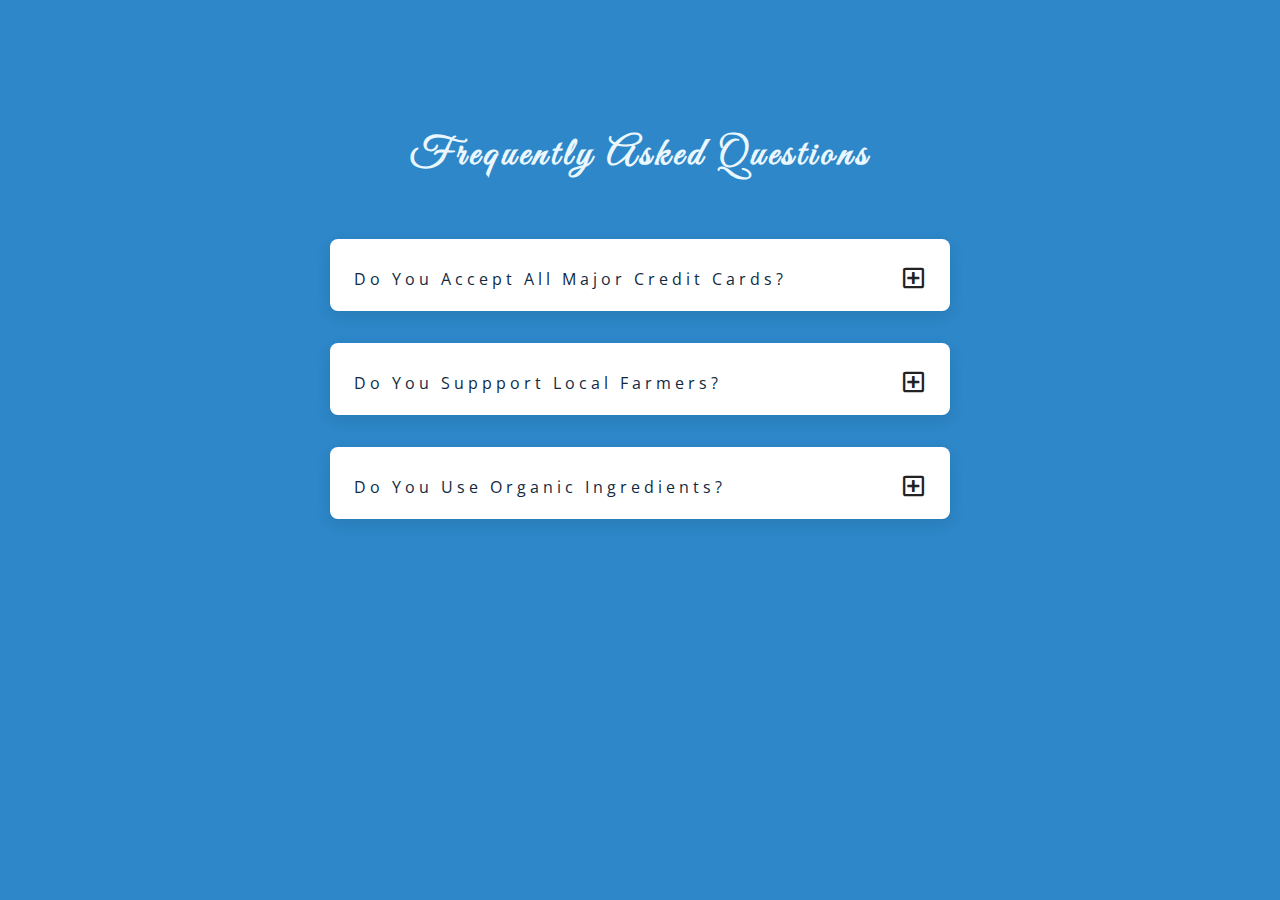
<file: index.html>
<!DOCTYPE html>
<html lang="en">
  <head>
    <meta charset="UTF-8" />
    <meta name="viewport" content="width=device-width, initial-scale=1.0" />
    <title>Accordion</title>
    <!-- font-awesome -->
    <link rel="stylesheet" href="https://cdnjs.cloudflare.com/ajax/libs/font-awesome/5.14.0/css/all.min.css" />
    <!-- extra fonts -->
    <link
      href="https://fonts.googleapis.com/css?family=Great+Vibes&display=swap"
      rel="stylesheet"
    />
    <!-- styles -->
    <link rel="stylesheet" href="./setup/styles.css" />
  </head>
  <body>
      <section class="questions">
        <!-- title -->
        <div class="title">
          <h2>frequently asked questions</h2>
        </div>
        <!-- questions -->
        <div class="section-center">
          <!-- single question -->
          <article class="question">
            <!-- question title -->
            <div class="question-title">
              <p>do you accept all major credit cards?</p>
              <button type="button" class="question-btn">
                <span class="plus-icon">
                  <i class="far fa-plus-square"></i>
                </span>
                <span class="minus-icon">
                  <i class="far fa-minus-square"></i>
                </span>
              </button>
            </div>
            <!-- question text -->
            <div class="question-text">
              <p>
                Lorem ipsum dolor sit amet, consectetur adipisicing elit. Est
                dolore illo dolores quia nemo doloribus quaerat, magni numquam
                repellat reprehenderit.
              </p>
            </div>
          </article>
          <!-- end of single question -->
          <!-- single question -->
          <article class="question">
            <!-- question title -->
            <div class="question-title">
              <p>do you suppport local farmers?</p>
              <button type="button" class="question-btn">
                <span class="plus-icon">
                  <i class="far fa-plus-square"></i>
                </span>
                <span class="minus-icon">
                  <i class="far fa-minus-square"></i>
                </span>
              </button>
            </div>
            <!-- question text -->
            <div class="question-text">
              <p>
                Lorem ipsum dolor sit amet, consectetur adipisicing elit. Est
                dolore illo dolores quia nemo doloribus quaerat, magni numquam
                repellat reprehenderit.
              </p>
            </div>
          </article>
          <!-- end of single question -->
          <!-- single question -->
          <article class="question">
            <!-- question title -->
            <div class="question-title">
              <p>do you use organic ingredients?</p>
              <!-- button -->
              <button type="button" class="question-btn">
                <span class="plus-icon">
                  <i class="far fa-plus-square"></i>
                </span>
                <span class="minus-icon">
                  <i class="far fa-minus-square"></i>
                </span>
              </button>
            </div>
            <!-- question text -->
            <div class="question-text">
              <p>
                Lorem ipsum dolor sit amet, consectetur adipisicing elit. Est
                dolore illo dolores quia nemo doloribus quaerat, magni numquam
                repellat reprehenderit.
              </p>
            </div>
          </article>
          <!-- end of single question -->
      </section>
    </main>
    <!-- javascript -->
    <script src="./setup/app.js"></script>
  </body>
</html>
</file>
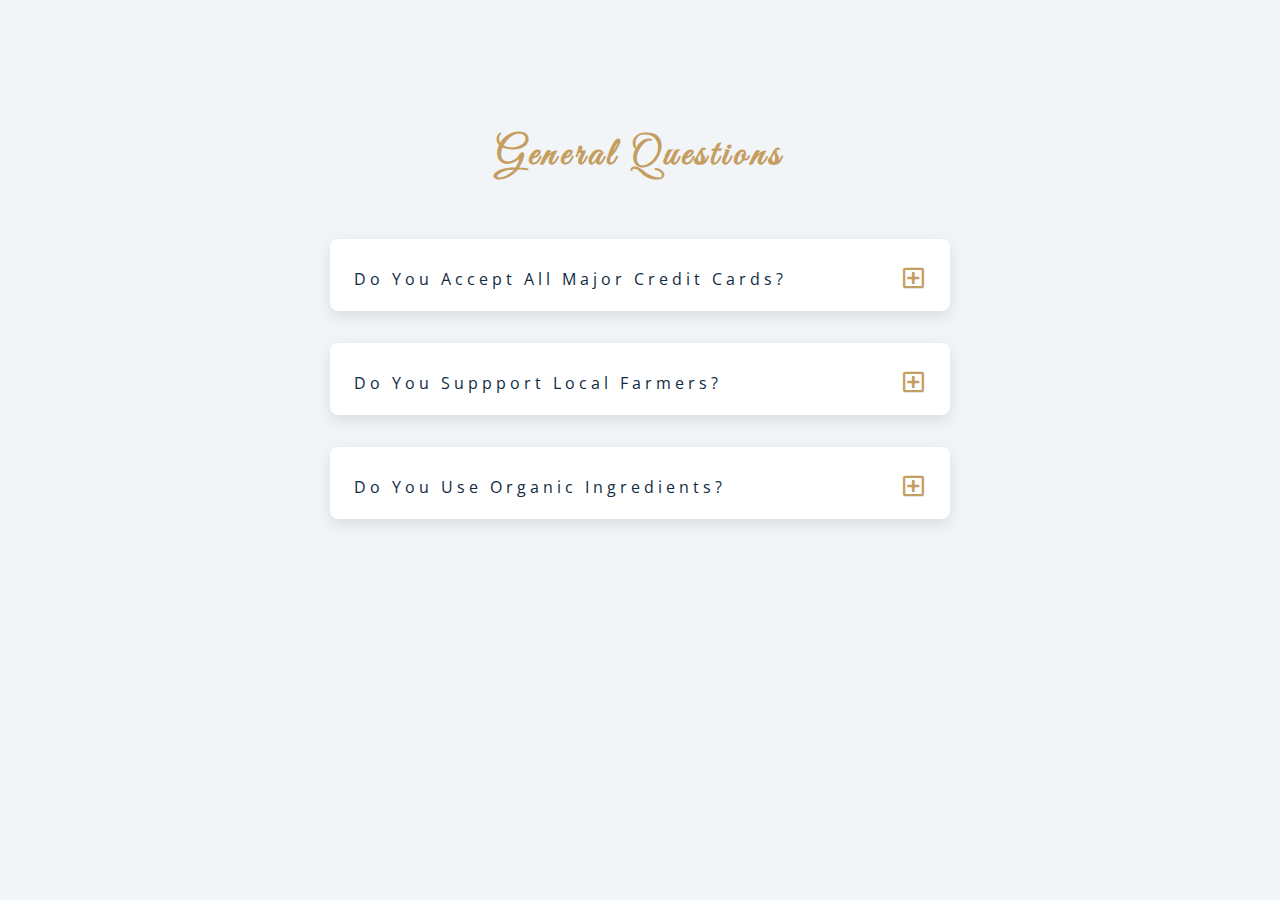
<file: final/index.html>
<!DOCTYPE html>
<html lang="en">
  <head>
    <meta charset="UTF-8" />
    <meta name="viewport" content="width=device-width, initial-scale=1.0" />
    <title>Q & A</title>
    <!-- font-awesome -->
    <link rel="stylesheet" href="https://cdnjs.cloudflare.com/ajax/libs/font-awesome/5.14.0/css/all.min.css" />
    <!-- extra fonts -->
    <link
      href="https://fonts.googleapis.com/css?family=Great+Vibes&display=swap"
      rel="stylesheet"
    />
    <!-- styles -->
    <link rel="stylesheet" href="styles.css" />
  </head>
  <body>
      <section class="questions">
        <!-- title -->
        <div class="title">
          <h2>general questions</h2>
        </div>
        <!-- questions -->
        <div class="section-center">
          <!-- single question -->
          <article class="question">
            <!-- question title -->
            <div class="question-title">
              <p>do you accept all major credit cards?</p>
              <button type="button" class="question-btn">
                <span class="plus-icon">
                  <i class="far fa-plus-square"></i>
                </span>
                <span class="minus-icon">
                  <i class="far fa-minus-square"></i>
                </span>
              </button>
            </div>
            <!-- question text -->
            <div class="question-text">
              <p>
                Lorem ipsum dolor sit amet, consectetur adipisicing elit. Est
                dolore illo dolores quia nemo doloribus quaerat, magni numquam
                repellat reprehenderit.
              </p>
            </div>
          </article>
          <!-- end of single question -->
          <!-- single question -->
          <article class="question">
            <!-- question title -->
            <div class="question-title">
              <p>do you suppport local farmers?</p>
              <button type="button" class="question-btn">
                <span class="plus-icon">
                  <i class="far fa-plus-square"></i>
                </span>
                <span class="minus-icon">
                  <i class="far fa-minus-square"></i>
                </span>
              </button>
            </div>
            <!-- question text -->
            <div class="question-text">
              <p>
                Lorem ipsum dolor sit amet, consectetur adipisicing elit. Est
                dolore illo dolores quia nemo doloribus quaerat, magni numquam
                repellat reprehenderit.
              </p>
            </div>
          </article>
          <!-- end of single question -->
          <!-- single question -->
          <article class="question">
            <!-- question title -->
            <div class="question-title">
              <p>do you use organic ingredients?</p>
              <!-- button -->
              <button type="button" class="question-btn">
                <span class="plus-icon">
                  <i class="far fa-plus-square"></i>
                </span>
                <span class="minus-icon">
                  <i class="far fa-minus-square"></i>
                </span>
              </button>
            </div>
            <!-- question text -->
            <div class="question-text">
              <p>
                Lorem ipsum dolor sit amet, consectetur adipisicing elit. Est
                dolore illo dolores quia nemo doloribus quaerat, magni numquam
                repellat reprehenderit.
              </p>
            </div>
          </article>
          <!-- end of single question -->
      </section>
    </main>
    <!-- javascript -->
    <script src="app.js"></script>
  </body>
</html>
</file>
<file: setup/styles.css>
/*
=============== 
Fonts
===============
*/
@import url("https://fonts.googleapis.com/css?family=Open+Sans|Roboto:400,700&display=swap");

/*
=============== 
Variables
===============
*/

:root {
  /* dark shades of primary color*/
  --clr-primary-1: hsl(205, 86%, 17%);
  --clr-primary-2: hsl(205, 77%, 27%);
  --clr-primary-3: hsl(205, 72%, 37%);
  --clr-primary-4: hsl(205, 63%, 48%);
  /* primary/main color */
  --clr-primary-5: #49a6e9;
  /* lighter shades of primary color */
  --clr-primary-6: hsl(205, 89%, 70%);
  --clr-primary-7: hsl(205, 90%, 76%);
  --clr-primary-8: hsl(205, 86%, 81%);
  --clr-primary-9: hsl(205, 90%, 88%);
  --clr-primary-10: hsl(205, 100%, 96%);
  /* darkest grey - used for headings */
  --clr-grey-1: hsl(209, 61%, 16%);
  --clr-grey-2: hsl(211, 39%, 23%);
  --clr-grey-3: hsl(209, 34%, 30%);
  --clr-grey-4: hsl(209, 28%, 39%);
  /* grey used for paragraphs */
  --clr-grey-5: hsl(210, 22%, 49%);
  --clr-grey-6: hsl(209, 23%, 60%);
  --clr-grey-7: hsl(211, 27%, 70%);
  --clr-grey-8: hsl(210, 31%, 80%);
  --clr-grey-9: hsl(212, 33%, 89%);
  --clr-grey-10: hsl(210, 36%, 96%);
  --clr-white: #fff;
  --clr-red-dark: hsl(360, 67%, 44%);
  --clr-red-light: hsl(360, 71%, 66%);
  --clr-green-dark: hsl(125, 67%, 44%);
  --clr-green-light: hsl(125, 71%, 66%);
  --clr-gold: #c59d5f;
  --clr-black: #222;
  --ff-primary: "Roboto", sans-serif;
  --ff-secondary: "Open Sans", sans-serif;
  --transition: all 0.3s linear;
  --spacing: 0.25rem;
  --radius: 0.5rem;
  --light-shadow: 0 5px 15px rgba(0, 0, 0, 0.1);
  --dark-shadow: 0 5px 15px rgba(0, 0, 0, 0.2);
  --max-width: 1170px;
  --fixed-width: 620px;
}
/*
=============== 
Global Styles
===============
*/

*,
::after,
::before {
  margin: 0;
  padding: 0;
  box-sizing: border-box;
}
body {
  font-family: var(--ff-secondary);
  background: var(--clr-primary-4);
  color: var(--clr-grey-1);
  line-height: 1.5;
  font-size: 0.875rem;
}
ul {
  list-style-type: none;
}
a {
  text-decoration: none;
}
img:not(.logo) {
  width: 100%;
}
img {
  display: block;
}

h1,
h2,
h3,
h4 {
  letter-spacing: var(--spacing);
  text-transform: capitalize;
  line-height: 1.25;
  margin-bottom: 0.75rem;
  font-family: var(--ff-primary);
}
h1 {
  font-size: 3rem;
}
h2 {
  font-size: 2rem;
}
h3 {
  font-size: 1.25rem;
}
h4 {
  font-size: 0.875rem;
}
p {
  margin-bottom: 1.25rem;
  color: var(--clr-grey-5);
}
@media screen and (min-width: 800px) {
  h1 {
    font-size: 4rem;
  }
  h2 {
    font-size: 2.5rem;
  }
  h3 {
    font-size: 1.75rem;
  }
  h4 {
    font-size: 1rem;
  }
  body {
    font-size: 1rem;
  }
  h1,
  h2,
  h3,
  h4 {
    line-height: 1;
  }
}
/*  global classes */

.btn {
  text-transform: uppercase;
  background: transparent;
  color: var(--clr-black);
  padding: 0.375rem 0.75rem;
  letter-spacing: var(--spacing);
  display: inline-block;
  transition: var(--transition);
  font-size: 0.875rem;
  border: 2px solid var(--clr-black);
  cursor: pointer;
  box-shadow: 0 1px 3px rgba(0, 0, 0, 0.2);
  border-radius: var(--radius);
}
.btn:hover {
  color: var(--clr-white);
  background: var(--clr-black);
}
/* section */
.section {
  padding: 5rem 0;
}

.section-center {
  width: 90vw;
  margin: 0 auto;
  max-width: 1170px;
}
@media screen and (min-width: 992px) {
  .section-center {
    width: 95vw;
  }
}
main {
  min-height: 100vh;
  display: grid;
  place-items: center;
}
/*
=============== 
Questions
===============
*/
.title {
  margin-top: 15vh;
  margin-bottom: 4rem;
}
.title h2 {
  color: var(--clr-primary-10);
  font-family: "Great Vibes", cursive;
  text-align: center;
}
.section-center {
  max-width: var(--fixed-width);
}
.question {
  background: var(--clr-white);
  border-radius: var(--radius);
  box-shadow: var(--light-shadow);
  padding: 1.5rem 1.5rem 0 1.5rem;
  margin-bottom: 2rem;
}
.question-title {
  display: flex;
  justify-content: space-between;
  align-items: center;
  text-transform: capitalize;
  padding-bottom: 1rem;
}
.question-title p {
  margin-bottom: 0;
  letter-spacing: var(--spacing);
  color: var(--clr-grey-1);
}
.question-btn {
  font-size: 1.5rem;
  background: transparent;
  border-color: transparent;
  cursor: pointer;
  color: var(--clr-black);
  transition: var(--transition);
}
.question-btn:hover {
  transform: rotate(90deg);
}
.question-text {
  padding: 1rem 0 1.5rem 0;
  border-top: 1px solid rgba(0, 0, 0, 0.2);
}
.question-text p {
  margin-bottom: 0;
}

 .question-text {
  display: none;
}
.show-text .question-text {
  display: block;
}
.minus-icon {
  display: none;
}
.show-text .minus-icon {
  display: inline;
}
.show-text .plus-icon {
  display: none;
}
</file>
<file: final/styles.css>
/*
=============== 
Fonts
===============
*/
@import url("https://fonts.googleapis.com/css?family=Open+Sans|Roboto:400,700&display=swap");

/*
=============== 
Variables
===============
*/

:root {
  /* dark shades of primary color*/
  --clr-primary-1: hsl(205, 86%, 17%);
  --clr-primary-2: hsl(205, 77%, 27%);
  --clr-primary-3: hsl(205, 72%, 37%);
  --clr-primary-4: hsl(205, 63%, 48%);
  /* primary/main color */
  --clr-primary-5: #49a6e9;
  /* lighter shades of primary color */
  --clr-primary-6: hsl(205, 89%, 70%);
  --clr-primary-7: hsl(205, 90%, 76%);
  --clr-primary-8: hsl(205, 86%, 81%);
  --clr-primary-9: hsl(205, 90%, 88%);
  --clr-primary-10: hsl(205, 100%, 96%);
  /* darkest grey - used for headings */
  --clr-grey-1: hsl(209, 61%, 16%);
  --clr-grey-2: hsl(211, 39%, 23%);
  --clr-grey-3: hsl(209, 34%, 30%);
  --clr-grey-4: hsl(209, 28%, 39%);
  /* grey used for paragraphs */
  --clr-grey-5: hsl(210, 22%, 49%);
  --clr-grey-6: hsl(209, 23%, 60%);
  --clr-grey-7: hsl(211, 27%, 70%);
  --clr-grey-8: hsl(210, 31%, 80%);
  --clr-grey-9: hsl(212, 33%, 89%);
  --clr-grey-10: hsl(210, 36%, 96%);
  --clr-white: #fff;
  --clr-red-dark: hsl(360, 67%, 44%);
  --clr-red-light: hsl(360, 71%, 66%);
  --clr-green-dark: hsl(125, 67%, 44%);
  --clr-green-light: hsl(125, 71%, 66%);
  --clr-gold: #c59d5f;
  --clr-black: #222;
  --ff-primary: "Roboto", sans-serif;
  --ff-secondary: "Open Sans", sans-serif;
  --transition: all 0.3s linear;
  --spacing: 0.25rem;
  --radius: 0.5rem;
  --light-shadow: 0 5px 15px rgba(0, 0, 0, 0.1);
  --dark-shadow: 0 5px 15px rgba(0, 0, 0, 0.2);
  --max-width: 1170px;
  --fixed-width: 620px;
}
/*
=============== 
Global Styles
===============
*/

*,
::after,
::before {
  margin: 0;
  padding: 0;
  box-sizing: border-box;
}
body {
  font-family: var(--ff-secondary);
  background: var(--clr-grey-10);
  color: var(--clr-grey-1);
  line-height: 1.5;
  font-size: 0.875rem;
}
ul {
  list-style-type: none;
}
a {
  text-decoration: none;
}
img:not(.logo) {
  width: 100%;
}
img {
  display: block;
}

h1,
h2,
h3,
h4 {
  letter-spacing: var(--spacing);
  text-transform: capitalize;
  line-height: 1.25;
  margin-bottom: 0.75rem;
  font-family: var(--ff-primary);
}
h1 {
  font-size: 3rem;
}
h2 {
  font-size: 2rem;
}
h3 {
  font-size: 1.25rem;
}
h4 {
  font-size: 0.875rem;
}
p {
  margin-bottom: 1.25rem;
  color: var(--clr-grey-5);
}
@media screen and (min-width: 800px) {
  h1 {
    font-size: 4rem;
  }
  h2 {
    font-size: 2.5rem;
  }
  h3 {
    font-size: 1.75rem;
  }
  h4 {
    font-size: 1rem;
  }
  body {
    font-size: 1rem;
  }
  h1,
  h2,
  h3,
  h4 {
    line-height: 1;
  }
}
/*  global classes */

.btn {
  text-transform: uppercase;
  background: transparent;
  color: var(--clr-black);
  padding: 0.375rem 0.75rem;
  letter-spacing: var(--spacing);
  display: inline-block;
  transition: var(--transition);
  font-size: 0.875rem;
  border: 2px solid var(--clr-black);
  cursor: pointer;
  box-shadow: 0 1px 3px rgba(0, 0, 0, 0.2);
  border-radius: var(--radius);
}
.btn:hover {
  color: var(--clr-white);
  background: var(--clr-black);
}
/* section */
.section {
  padding: 5rem 0;
}

.section-center {
  width: 90vw;
  margin: 0 auto;
  max-width: 1170px;
}
@media screen and (min-width: 992px) {
  .section-center {
    width: 95vw;
  }
}
main {
  min-height: 100vh;
  display: grid;
  place-items: center;
}
/*
=============== 
Questions
===============
*/
.title {
  margin-top: 15vh;
  margin-bottom: 4rem;
}
.title h2 {
  color: var(--clr-gold);
  font-family: "Great Vibes", cursive;
  text-align: center;
}
.section-center {
  max-width: var(--fixed-width);
}
.question {
  background: var(--clr-white);
  border-radius: var(--radius);
  box-shadow: var(--light-shadow);
  padding: 1.5rem 1.5rem 0 1.5rem;
  margin-bottom: 2rem;
}
.question-title {
  display: flex;
  justify-content: space-between;
  align-items: center;
  text-transform: capitalize;
  padding-bottom: 1rem;
}

.question-title p {
  margin-bottom: 0;
  letter-spacing: var(--spacing);
  color: var(--clr-grey-1);
}
.question-btn {
  font-size: 1.5rem;
  background: transparent;
  border-color: transparent;
  cursor: pointer;
  color: var(--clr-gold);
  transition: var(--transition);
}
.question-btn:hover {
  transform: rotate(90deg);
}
.question-text {
  padding: 1rem 0 1.5rem 0;
  border-top: 1px solid rgba(0, 0, 0, 0.2);
}
.question-text p {
  margin-bottom: 0;
}
/* hide text */
.question-text {
  display: none;
}
.show-text .question-text {
  display: block;
}
.minus-icon {
  display: none;
}
.show-text .minus-icon {
  display: inline;
}
.show-text .plus-icon {
  display: none;
}
</file>
